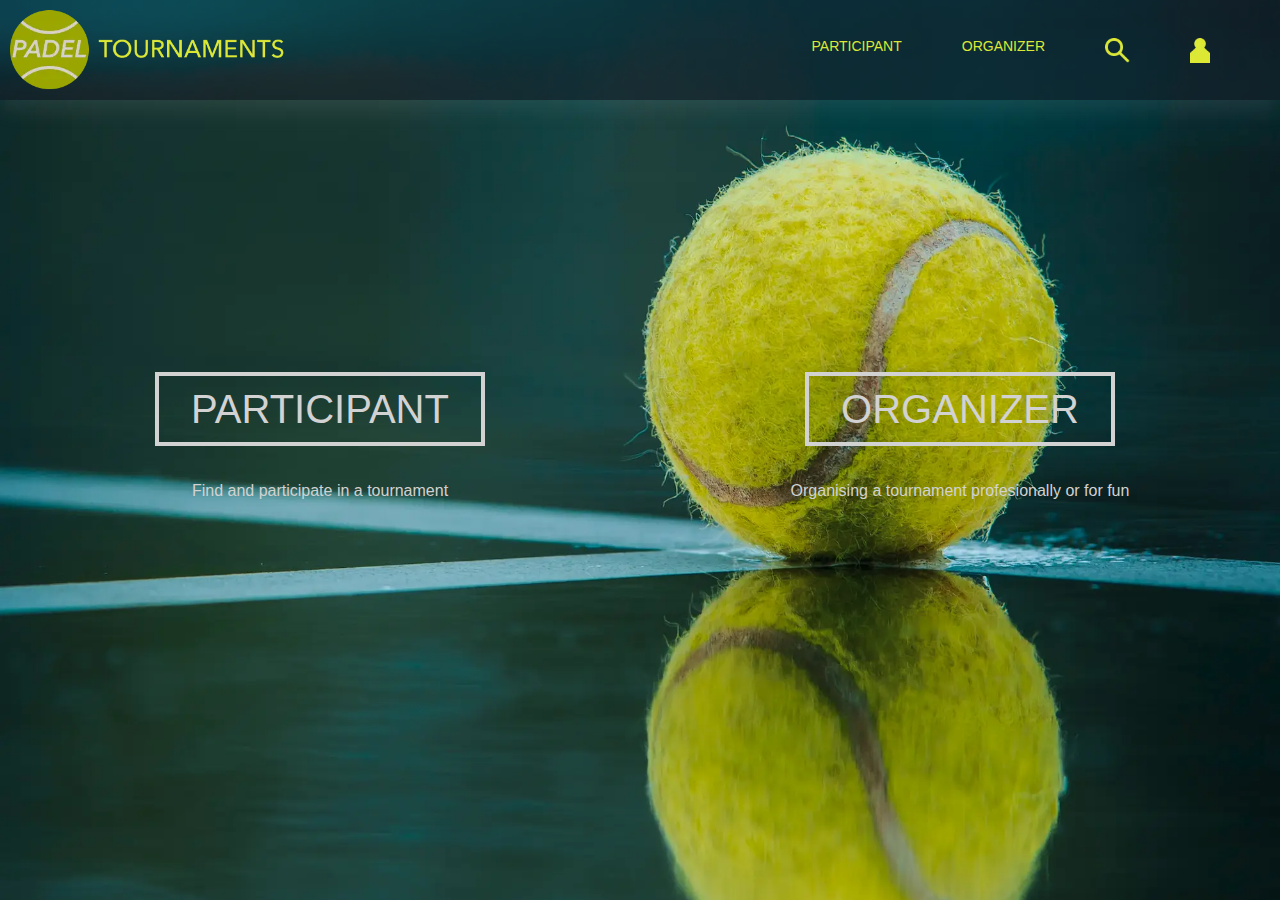
<file: index.html>
<!DOCTYPE html>
<html lang="en">
  <head>
    <meta charset="UTF-8" />
    <meta name="viewport" content="width=device-width, initial-scale=1.0" />
    <title>padel tournaments</title>
    <link rel="icon" type="image/png" href="favicon_io/favicon.ico" />
    <link rel="stylesheet" href="style.css" />
    <link rel="stylesheet" href="layout.css" />
  </head>
  <body>
    <header>
      <div class="logo">
        <a href="index.html">
          <img src="menu/logo.webp" alt="Logo" />
        </a>
      </div>
      <nav>
        <ul class="menu">
          <li><a href="participant.html">Participant</a></li>
          <li><a href="organizer.html">Organizer</a></li>
          <li>
            <a href="/"
              ><img id="menusearch" src="menu/search.webp" alt="search"
            /></a>
          </li>
          <li>
            <a href="/"
              ><img id="menuprofile" src="menu/profile.webp" alt="profile"
            /></a>
          </li>
        </ul>
        <!--<button class="burger">
          <span class="line"></span>
          <span class="line"></span>
          <span class="line"></span>
        </button>-->
      </nav>
    </header>
    <main>
      <div class="grid_1-1">
        <div class="wrapper">
          <div class="element">
            <h1><a href="participant.html">participant</a></h1>
            <p>Find and participate in a tournament</p>
          </div>
        </div>
        <div class="wrapper">
          <div class="element">
            <h1><a href="organizer.html">organizer</a></h1>
            <p>Organising a tournament profesionally or for fun</p>
          </div>
        </div>
      </div>
    </main>
  </body>
</html>
</file>
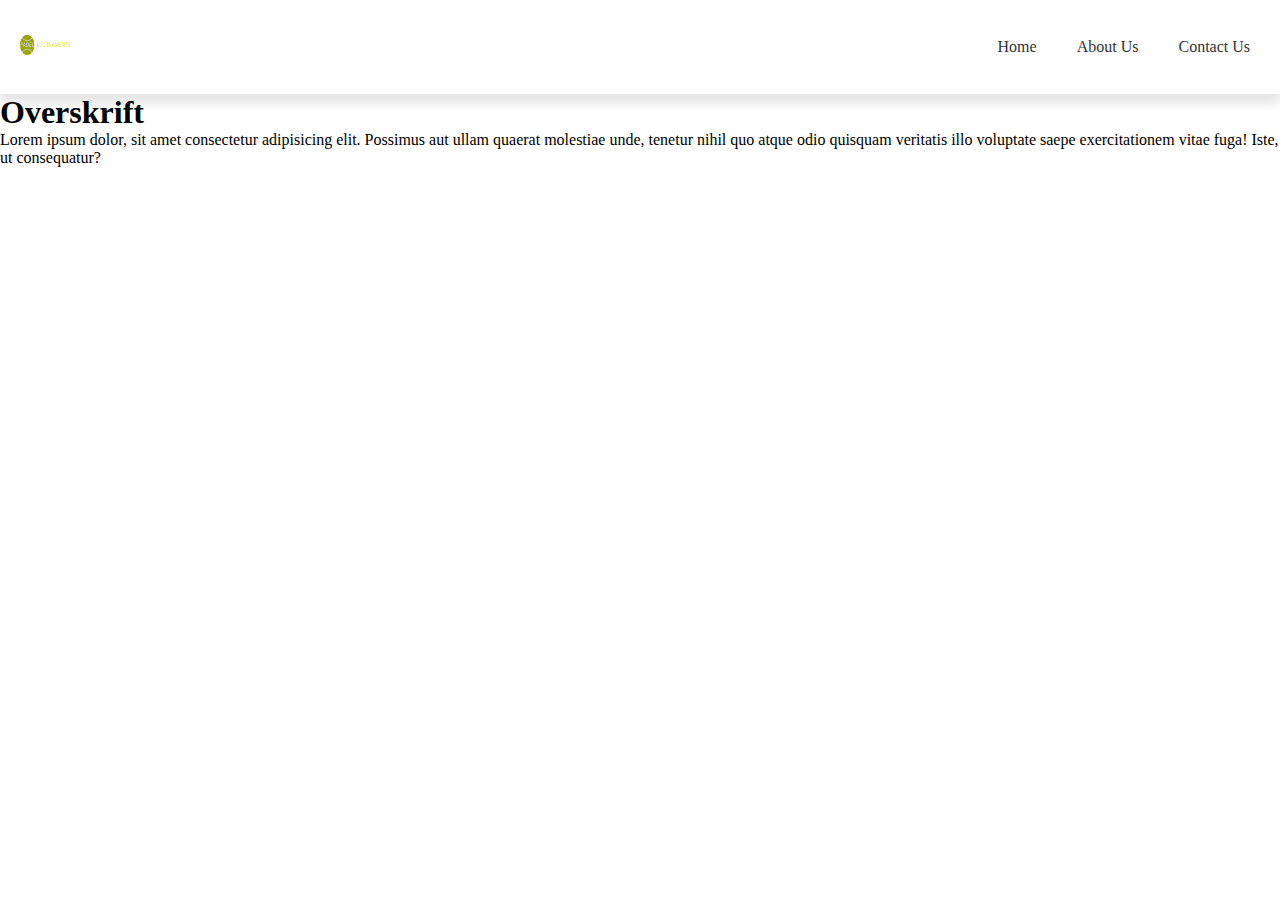
<file: menu/index.html>
<!DOCTYPE html>
<html lang="en">

<head>
    <meta charset="UTF-8">
    <meta http-equiv="X-UA-Compatible" content="IE=edge">
    <meta name="viewport" content="width=device-width, initial-scale=1.0">
    <title>Menu test1</title>
    <link rel="stylesheet" href="style.css">
</head>

<body>
    <header>
        <div class="logo">
            <a href="/">
                <img src="logo.png" alt="Logo">
            </a>
        </div>
        <nav>
            <ul class="menu">
                <li><a href="index.html">Home</a></li>
                <li><a href="index.html">About Us</a></li>
                <li><a href="index.html">Contact Us</a></li>
            </ul>
            <button class="burger">
                <span class="line"></span>
                <span class="line"></span>
                <span class="line"></span>
            </button>
        </nav>
    </header>


    <main>
        <h1>Overskrift</h1>
        <p>Lorem ipsum dolor, sit amet consectetur adipisicing elit. Possimus aut ullam quaerat molestiae unde, tenetur
            nihil quo atque odio quisquam veritatis illo voluptate saepe exercitationem vitae fuga! Iste, ut
            consequatur?</p>
    </main>

    <script src="menu.js"></script>
</body>

</html>
</file>
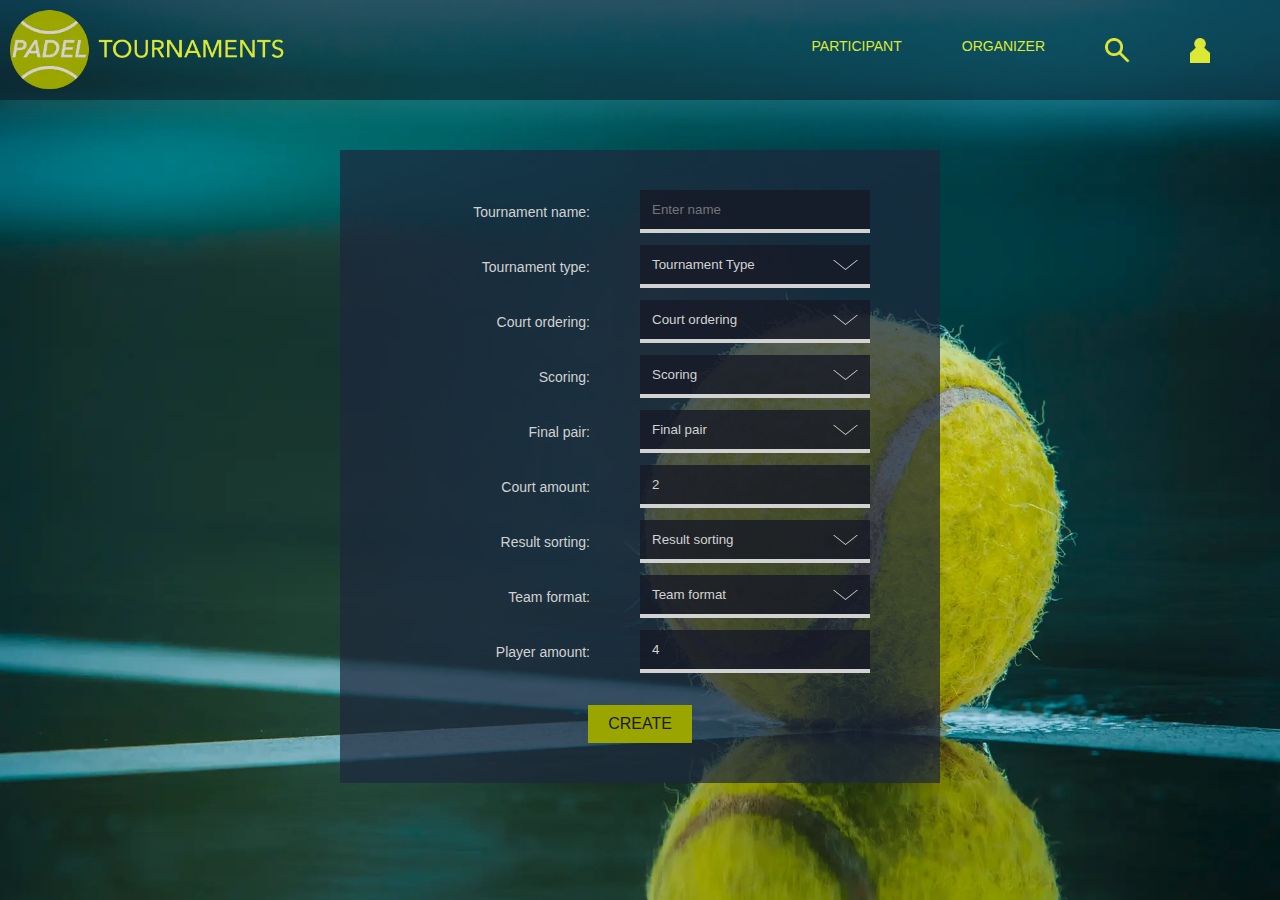
<file: organizer.html>
<!DOCTYPE html>
<html lang="en">
  <head>
    <meta charset="UTF-8" />
    <meta name="viewport" content="width=device-width, initial-scale=1.0" />
    <title>Organizer</title>
    <link rel="icon" type="image/png" href="favicon_io/favicon.ico" />

    <link rel="stylesheet" href="style.css" />
    <link rel="stylesheet" href="layout.css" />
  </head>
  <header>
    <div class="logo">
      <a href="index.html">
        <img src="menu/logo.webp" alt="Logo" />
      </a>
    </div>
    <nav>
      <ul class="menu">
        <li><a href="participant.html">Participant</a></li>
        <li><a href="organizer.html">Organizer</a></li>
        <li>
          <a href="/"
            ><img id="menusearch" src="menu/search.webp" alt="search"
          /></a>
        </li>
        <li>
          <a href="/"
            ><img id="menuprofile" src="menu/profile.webp" alt="profile"
          /></a>
        </li>
      </ul>
      <!--<button class="burger">
          <span class="line"></span>
          <span class="line"></span>
          <span class="line"></span>
        </button>-->
    </nav>
  </header>
  <body>
    <div class="accordion">
      <!--Tournament name-->
      <label for="tournament-name" class="category">Tournament name:</label>
      <!--label might have to be under .accordion-item, check when doing js-->
      <div class="accordion-item">
        <input type="text" id="tournament-name" placeholder="Enter name" />
      </div>

      <!--Tournament type-->
      <label for="tournament-type" class="category">Tournament type:</label>
      <div class="accordion-item">
        <button class="accordion-header">
          <span class="accordion-label">Tournament Type</span>
          <svg
            class="accordion-arrow"
            xmlns="http://www.w3.org/2000/svg"
            viewBox="0 0 25 10"
          >
            <path d="M1.25 0L12.5 9L23.75 0H25L12.5 10L0 0H1.25Z" />
          </svg>
        </button>
        <div class="accordion-content">
          <button class="accordion-option">Americano</button>
          <button class="accordion-option">Mexicano</button>
          <button class="accordion-option">Brackets</button>
        </div>
      </div>

      <!--Court ordering-->
      <label for="court-ordering" class="category">Court ordering:</label>
      <div class="accordion-item">
        <button class="accordion-header">
          <span class="accordion-label">Court ordering</span>
          <svg
            class="accordion-arrow"
            xmlns="http://www.w3.org/2000/svg"
            viewBox="0 0 25 10"
          >
            <path d="M1.25 0L12.5 9L23.75 0H25L12.5 10L0 0H1.25Z" />
          </svg>
        </button>
        <div class="accordion-content">
          <div class="accordion-option">Ascending</div>
          <div class="accordion-option">Random</div>
        </div>
      </div>

      <!--Scoring-->
      <label for="scoring" class="category">Scoring:</label>
      <div class="accordion-item">
        <button class="accordion-header">
          <span class="accordion-label">Scoring</span>
          <svg
            class="accordion-arrow"
            xmlns="http://www.w3.org/2000/svg"
            viewBox="0 0 25 10"
          >
            <path d="M1.25 0L12.5 9L23.75 0H25L12.5 10L0 0H1.25Z" />
          </svg>
        </button>
        <div class="accordion-content">
          <button class="accordion-option">Play 11 points</button>
          <button class="accordion-option">Play 21 points</button>
          <button class="accordion-option">Play 24 points</button>
          <button class="accordion-option">Play points or games</button>
        </div>
      </div>

      <!--Final pair-->
      <label for="final-pair" class="category">Final pair:</label>
      <div class="accordion-item">
        <button class="accordion-header">
          <span class="accordion-label">Final pair</span>
          <svg
            class="accordion-arrow"
            xmlns="http://www.w3.org/2000/svg"
            viewBox="0 0 25 10"
          >
            <path d="M1.25 0L12.5 9L23.75 0H25L12.5 10L0 0H1.25Z" />
          </svg>
        </button>
        <div class="accordion-content">
          <button class="accordion-option">1 & 2 vs 3 & 4</button>
          <button class="accordion-option">1 & 3 vs 2 & 4</button>
          <button class="accordion-option">1 & 4 vs 2 & 3</button>
        </div>
      </div>

      <!--Courts-->
      <label for="court-amount" class="category">Court amount:</label>
      <!--label might have to be under .accordion-item, check when doing js-->
      <div class="accordion-item">
        <input type="number" id="court-amount" min="1" max="100" value="2" />
      </div>

      <!--Result sorting-->
      <label for="result-sorting" class="category">Result sorting:</label>
      <div class="accordion-item">
        <button class="accordion-header">
          <span class="accordion-label">Result sorting</span>
          <svg
            class="accordion-arrow"
            xmlns="http://www.w3.org/2000/svg"
            viewBox="0 0 25 10"
          >
            <path d="M1.25 0L12.5 9L23.75 0H25L12.5 10L0 0H1.25Z" />
          </svg>
        </button>
        <div class="accordion-content">
          <button class="accordion-option">Points > wins</button>
          <button class="accordion-option">Wins > points</button>
        </div>
      </div>

      <!--Team format-->
      <label for="team-format" class="category">Team format:</label>
      <div class="accordion-item">
        <button class="accordion-header">
          <span class="accordion-label">Team format</span>
          <svg
            class="accordion-arrow"
            xmlns="http://www.w3.org/2000/svg"
            viewBox="0 0 25 10"
          >
            <path d="M1.25 0L12.5 9L23.75 0H25L12.5 10L0 0H1.25Z" />
          </svg>
        </button>
        <div class="accordion-content">
          <button class="accordion-option">Individual</button>
          <button class="accordion-option">Team</button>
        </div>
      </div>

      <!--Player amount-->
      <label for="player-amount" class="category">Player amount:</label>
      <!--label might have to be under .accordion-item, check when doing js-->
      <div class="accordion-item">
        <input type="number" id="player-amount" min="2" max="100" value="4" />
      </div>

      <!--Button (maybe not button prompt??)-->

      <button id="createButton">Create</button>
    </div>
  </body>
</html>
</file>
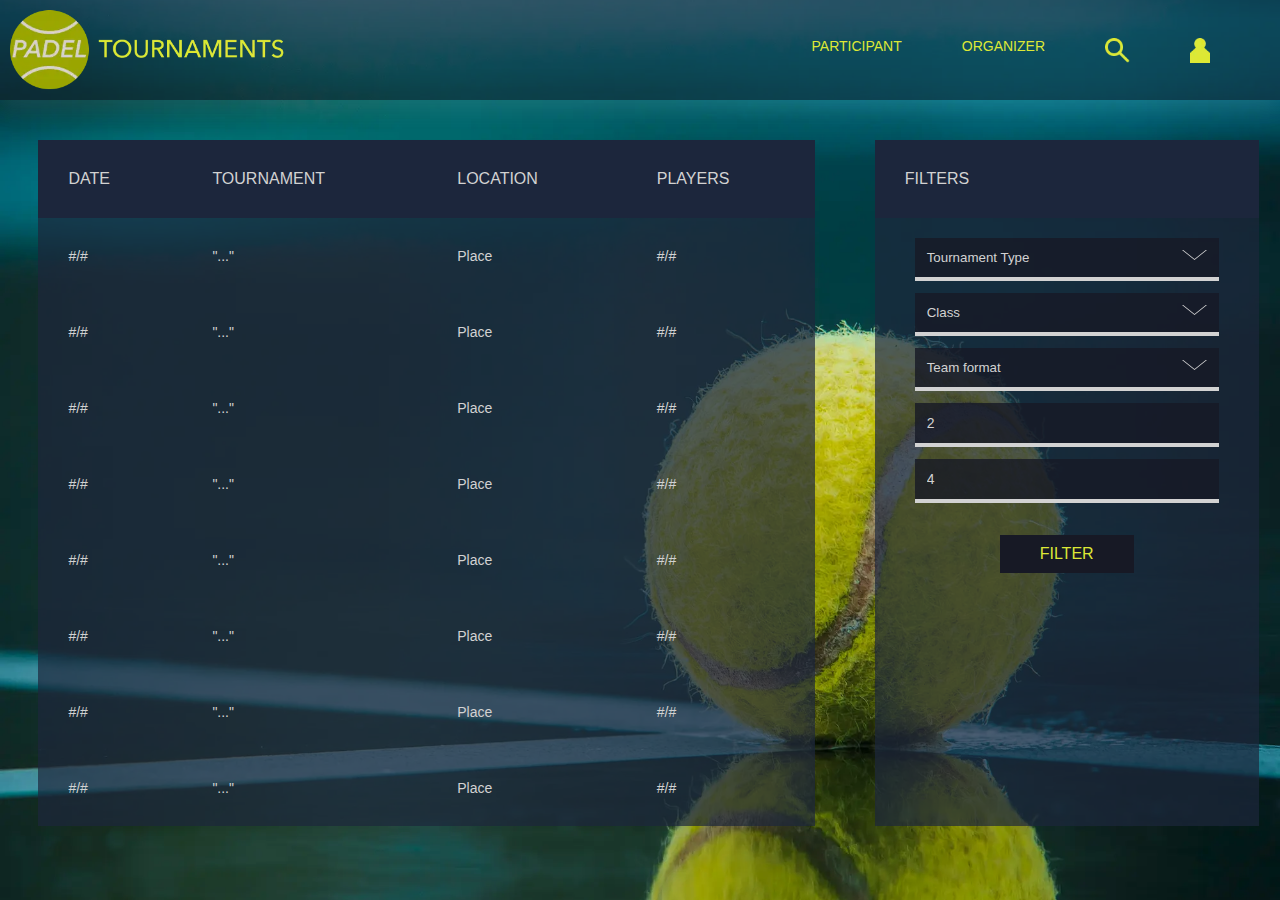
<file: participant.html>
<!DOCTYPE html>
<html lang="en">
  <head>
    <meta charset="UTF-8" />
    <meta name="viewport" content="width=device-width, initial-scale=1.0" />
    <title>Participant</title>
    <link rel="icon" type="image/png" href="favicon_io/favicon.ico" />

    <link rel="stylesheet" href="style.css" />
    <link rel="stylesheet" href="layout.css" />
  </head>
  <header>
    <div class="logo">
      <a href="index.html">
        <img src="menu/logo.webp" alt="Logo" />
      </a>
    </div>
    <nav>
      <ul class="menu">
        <li><a href="participant.html">Participant</a></li>
        <li><a href="organizer.html">Organizer</a></li>
        <li>
          <a href="/"
            ><img id="menusearch" src="menu/search.webp" alt="search"
          /></a>
        </li>
        <li>
          <a href="/"
            ><img id="menuprofile" src="menu/profile.webp" alt="profile"
          /></a>
        </li>
      </ul>
      <!--<button class="burger">
          <span class="line"></span>
          <span class="line"></span>
          <span class="line"></span>
        </button>-->
    </nav>
  </header>
  <body>
    <div class="participant-bar">
      <div class="search-bar">
        <svg
          xmlns="http://www.w3.org/2000/svg"
          class="search-icon"
          width="12"
          height="12"
          viewBox="0 0 12 12"
          fill="none"
        >
          <path
            d="M7.43976 4.39622C7.43976 2.71532 6.07712 1.35268 4.39622 1.35268C2.71532 1.35268 1.35268 2.71532 1.35268 4.39622C1.35268 6.07712 2.71532 7.43976 4.39622 7.43976V8.79244C1.96825 8.79244 0 6.82419 0 4.39622C0 1.96825 1.96825 0 4.39622 0C6.82419 0 8.79244 1.96825 8.79244 4.39622C8.79244 6.82419 6.82419 8.79244 4.39622 8.79244V7.43976C6.07712 7.43976 7.43976 6.07712 7.43976 4.39622Z"
            fill="#DDE836"
          />
          <path
            d="M6.7393 6.7721C7.00343 6.50797 7.43166 6.50797 7.69579 6.7721L11.5218 10.5981C11.7859 10.8622 11.7859 11.2904 11.5218 11.5546C11.2576 11.8187 10.8294 11.8187 10.5653 11.5546L6.7393 7.72859C6.47517 7.46447 6.47517 7.03623 6.7393 6.7721Z"
            fill="#DDE836"
          />
          <path
            d="M10.8044 11.3154L10.5653 11.5546L6.7393 7.72859L6.97842 7.48947L10.8044 11.3154ZM11.2826 11.3154C11.4147 11.1834 11.4147 10.9693 11.2826 10.8372L7.45667 7.01123C7.3246 6.87916 7.11048 6.87916 6.97842 7.01123C6.84636 7.14329 6.84636 7.35741 6.97842 7.48947L6.7393 7.72859C6.47517 7.46447 6.47517 7.03623 6.7393 6.7721C7.00343 6.50797 7.43166 6.50797 7.69579 6.7721L11.5218 10.5981L11.568 10.6494C11.7847 10.9151 11.7694 11.3069 11.5218 11.5546C11.2741 11.8022 10.8823 11.8175 10.6166 11.6008L10.5653 11.5546L10.8044 11.3154C10.9364 11.4475 11.1506 11.4475 11.2826 11.3154Z"
            fill="#DDE836"
          />
        </svg>
        <h5>Tournament name, location</h5>
      </div>
      <h5 class="filter-button">Filters</h5>
    </div>

    <div class="grid_2-1">
      <!--VVVVVVVVVVVVVVVV --TABLE-- VVVVVVVVVVVVVVVV-->
      <section class="tournament-list">
        <table>
          <thead class="title-bar">
            <tr>
              <th>Date</th>
              <th>Tournament</th>
              <th>Location</th>
              <th>Players</th>
            </tr>
          </thead>
          <tbody>
            <tr>
              <td>#/#</td>
              <td>"..."</td>
              <td>Place</td>
              <td>#/#</td>
            </tr>
            <tr>
              <td>#/#</td>
              <td>"..."</td>
              <td>Place</td>
              <td>#/#</td>
            </tr>
            <tr>
              <td>#/#</td>
              <td>"..."</td>
              <td>Place</td>
              <td>#/#</td>
            </tr>
            <tr>
              <td>#/#</td>
              <td>"..."</td>
              <td>Place</td>
              <td>#/#</td>
            </tr>
            <tr>
              <td>#/#</td>
              <td>"..."</td>
              <td>Place</td>
              <td>#/#</td>
            </tr>
            <tr>
              <td>#/#</td>
              <td>"..."</td>
              <td>Place</td>
              <td>#/#</td>
            </tr>
            <tr>
              <td>#/#</td>
              <td>"..."</td>
              <td>Place</td>
              <td>#/#</td>
            </tr>
            <tr>
              <td>#/#</td>
              <td>"..."</td>
              <td>Place</td>
              <td>#/#</td>
            </tr>
          </tbody>
        </table>
      </section>
      <!--^^^^^^^^^^^^^^^^ --TABLE-- ^^^^^^^^^^^^^^^^^-->

      <!--VVVVVVVVVVVVVVVV --FILTER-- VVVVVVVVVVVVVVVV-->

      <!-- FIGURE OUT WHAT FILTERS TO HAVE FOR PARTICIPANTS!!!!!!!!!!!!!!-->

      <div class="filter">
        <h3 class="title-bar filter-title-bar">Filters</h3>

        <!--Tournament type-->
        <div class="filter-item">
          <button class="filter-header">
            <span class="filter-label">Tournament Type</span>
            <svg
              class="filter-arrow"
              xmlns="http://www.w3.org/2000/svg"
              viewBox="0 0 25 10"
            >
              <path d="M1.25 0L12.5 9L23.75 0H25L12.5 10L0 0H1.25Z" />
            </svg>
          </button>
          <div class="filter-content">
            <button class="filter-option">Americano</button>
            <button class="filter-option">Mexicano</button>
            <button class="filter-option">Brackets</button>
          </div>
        </div>

        <!--Class-->
        <div class="filter-item">
          <button class="filter-header">
            <span class="filter-label">Class</span>
            <svg
              class="filter-arrow"
              xmlns="http://www.w3.org/2000/svg"
              viewBox="0 0 25 10"
            >
              <path d="M1.25 0L12.5 9L23.75 0H25L12.5 10L0 0H1.25Z" />
            </svg>
          </button>
          <div class="filter-content">
            <button class="filter-option">Male</button>
            <button class="filter-option">Female</button>
            <button class="filter-option">Open</button>
          </div>
        </div>

        <!--Team format-->
        <div class="filter-item">
          <button class="filter-header">
            <span class="filter-label">Team format</span>
            <svg
              class="filter-arrow"
              xmlns="http://www.w3.org/2000/svg"
              viewBox="0 0 25 10"
            >
              <path d="M1.25 0L12.5 9L23.75 0H25L12.5 10L0 0H1.25Z" />
            </svg>
          </button>
          <div class="filter-content">
            <button class="filter-option">Individual</button>
            <button class="filter-option">Team</button>
          </div>
        </div>

        <!--Courts-->
        <div class="filter-item">
          <input
            type="number"
            id="filter-court-amount"
            min="1"
            max="100"
            value="2"
          />
        </div>

        <!--Player amount-->
        <div class="filter-item">
          <input
            type="number"
            id="filter-player-amount"
            min="2"
            max="100"
            value="4"
          />
        </div>

        <!--Button (maybe not button prompt??)-->

        <button id="filter-createButton">Filter</button>
      </div>
      <!--^^^^^^^^^^^^^^^^ --FILTER-- ^^^^^^^^^^^^^^^^^-->
    </div>
  </body>
</html>
</file>
<file: layout.css>
.grid_1-1 {
  display: grid;
  grid-template-columns: 1fr 1fr;
  justify-items: center;
  align-items: center;
}

.wrapper {
  display: flex;
  align-items: flex-end;
  min-height: 400px;
}

.accordion {
  display: grid;
  grid-template-columns: 1fr 1fr;
}

#category {
  grid-column: 1/3;
  justify-self: center;
}

.grid_2-1 {
  display: grid;
  grid-template-columns: 2fr 1fr;
}

/*VVVVVVVVVVVVVVVV --MEDIA-- VVVVVVVVVVVVVVVV*/
@media (max-width: 500px) {
  .grid_1-1 {
    grid-template-columns: 1fr;
  }
  .wrapper {
    display: flex;
    align-items: start;
  }
  .accordion {
    display: grid;
    grid-template-columns: 1fr;
  }

  .grid_2-1 {
    grid-template-columns: 1fr;
  }
}

/*^^^^^^^^^^^^^^^^ --MEDIA-- ^^^^^^^^^^^^^^^^^*/
</file>
<file: menu/style.css>
* {
  margin: 0;
  padding: 0;
  box-sizing: border-box;
}

header {
  position: sticky;
  top: 0;
  display: flex;
  justify-content: space-between;
  align-items: center;
  padding: 20px;
  background-color: #ffffff;
  box-shadow: 0 10px 10px rgba(0, 0, 0, 0.1);
}

.logo img {
  width: 50px;
  height: 50px;
}

nav {
  display: flex;
  align-items: center;
}

.menu {
  display: flex;
  list-style: none;
  margin: 0;
  padding: 0;
}

.menu li {
  margin-right: 20px;
}

.menu li:last-child {
  margin-right: 0;
}

.menu a {
  display: block;
  padding: 10px;
  color: #333333;
  text-decoration: none;
  transition: color 0.3s;
  text-align: end;
}

.menu a:hover {
  color: #ff0000;
}

.burger {
  width: 30px;
  height: 20px;
  cursor: pointer;
}

.burger .line {
  display: block;
  width: 100%;
  height: 2px;
  background-color: #333333;
  margin-bottom: 5px;
  transition: 0.2s linear;
}
.burger {
  display: none;
}
@media screen and (max-width: 800px) {
  .menu {
    display: none;
  }
  .burger {
    display: block;
    background-color: transparent;
    border: 0;
  }
  .burger.active .line:nth-child(1) {
    transform: rotate(45deg) translate(5px, 5px);
    transition: 0.2s linear;
  }

  .burger.active .line:nth-child(2) {
    opacity: 0;
    transition: 0.15s linear;
  }

  .burger.active .line:nth-child(3) {
    transform: rotate(-45deg) translate(5px, -5px);
    transition: 0.2s linear;
  }

  nav.active .menu {
    display: block;
    background-color: #ffffff;
    position: absolute;
    top: 94px;
    left: 0;
    width: 100%;
    box-shadow: 0 10px 10px rgba(0, 0, 0, 0.1);
    z-index: 1;
  }

  nav.active .menu li {
    margin: 10px 20px;
  }

  nav.active .menu a {
    font-size: 24px;
  }
}
</file>
<file: style.css>
/*************** Reset *********************/
* {
  margin: 0;
  padding: 0;
  box-sizing: border-box;
}

img {
  width: 100%;
  height: auto;
  display: block;
  object-fit: cover;
}

/*VVVVVVVVVVVVVVVV --MENU-- VVVVVVVVVVVVVVVV*/
header {
  position: sticky;
  top: 0;
  display: flex;
  justify-content: space-between;
  align-items: center;
  padding: 10px;
  background-color: rgba(23, 25, 37, 0.5);
  box-shadow: 0 10px 20px rgba(210, 210, 210, 0.1);
}

.logo img {
  width: 275px;
  height: 80px;
}
#menusearch {
  max-width: 25px;
}

#menuprofile {
  max-width: 20px;
}

nav {
  display: flex;
  align-items: center;
}

.menu {
  display: flex;
  list-style: none;
  margin: 0;
  padding: 0;
}

.menu li {
  margin-right: 60px;
}

.menu li:last-child {
  margin-right: 60px;
}

.menu a {
  display: block;
  padding: 0;
  color: #dde836;
  text-decoration: none;
  transition: color 0.3s;
  text-align: end;
  font-family: "avenir next", "helvetica neue", sans-serif;
  font-size: 14px;
  font-weight: 300;
  text-transform: uppercase;
}

.menu a:hover {
  color: #ff0000;
}

@media screen and (max-width: 800px) {
  .menu {
    display: none;
  }
}
/*^^^^^^^^^^^^^^ --MENU-- ^^^^^^^^^^^^^^*/

body {
  /* background-color: #4b4b84; */
  background-image: url("background.webp");
  background-size: cover;
  background-position: center;
  color: #d2d2d2;
  font-family: "helvetica neue", arial, sans-serif;
}

h1 {
  font-family: "helvetica neue", arial, sans-serif;
  font-size: 40px;
  font-weight: 500;
  text-transform: uppercase;
  color: #d2d2d2;
}

a {
  text-decoration: none;
}

/*VVVVVVVVVVVVVVV --Front page-- VVVVVVVVVVVVVV*/
.wrapper {
  text-align: center;
  justify-content: center;
}

.wrapper a {
  border: 4px solid #d2d2d2;
  padding: 0.7rem 2rem;
  text-align: center;
  cursor: pointer;
  color: #d2d2d2;
}

.wrapper p {
  margin-top: 50px;
}

.element {
  text-align: center;
}
/*^^^^^^^^^^^^^^^^ --Front page-- ^^^^^^^^^^^^^^^^^*/

/*VVVVVVVVVVVVVVVV --Organizer-- VVVVVVVVVVVVVVVV*/
.accordion {
  width: 600px;
  margin: 50px auto;
  padding: 40px 70px;
  font-family: "helvetica neue", arial, sans-serif;
  font-size: 14px;
  background-color: rgba(28, 38, 60, 0.7);
}

.accordion-header,
#tournament-name,
#player-amount,
#court-amount {
  width: 100%;
  display: flex;
  justify-content: space-between;
  align-items: center;
  background-color: rgba(23, 25, 37, 0.8);
  color: #d2d2d2;
  border: none;
  border-bottom: 4px solid #d2d2d2;
  padding: 12px;
  /* margin-bottom: 12px; */
  text-align: left;
  cursor: pointer;
  justify-self: end;
}

.accordion-item {
  margin-bottom: 12px;
}

.accordion-arrow {
  width: 25px;
  height: 10px;
  fill: var(--grey, #d2d2d2);
  transition: transform 0.3s ease;
}

.accordion-header.active .accordion-arrow {
  transform: rotate(180deg);
}

.accordion-content {
  display: none;
  margin-bottom: 12px;
}

.accordion-option {
  width: 100%;
  background-color: rgba(23, 25, 37, 0.8);
  color: #d2d2d2;
  border: none;
  padding: 12px;
  cursor: pointer;
}

.category {
  text-align: end;
  align-self: center;
  margin-bottom: 12px;
  margin-right: 50px;
}

#createButton {
  grid-column: 1 / -1; /* from start to end column / -1 last column*/
  justify-self: center;
  background-color: #9ba500;
  color: #171925;
  border: none;
  padding: 10px 20px;
  margin-top: 20px;
  font-family: "helvetica neue", arial, sans-serif;
  font-size: 16px;
  font-weight: 500;
  text-transform: uppercase;
}

/*^^^^^^^^^^^^^^^^ --Organizer-- ^^^^^^^^^^^^^^^^^*/

/*VVVVVVVVVVVVVVVV --Participant-- VVVVVVVVVVVVVVVV*/

.tournament-list {
  background-color: rgba(28, 38, 60, 0.7);
  margin: 40px 3vw 40px 3vw;
}

table {
  width: 100%;
  border-collapse: collapse;
}

.title-bar th,
.title-bar {
  font-family: "avenir next", "helvetica neue", sans-serif;
  color: #d2d2d2;
  font-weight: 500;
  font-size: 16px;
  text-transform: uppercase;
  text-align: start;
  padding: 30px;
  background-color: #1c263c;
}

tbody td {
  font-family: "helvetica neue", arial, sans-serif;
  color: #d2d2d2;
  font-weight: 400;
  font-size: 14px;
  padding: 30px;
}

.participant-bar {
  display: none;
}

/*^^^^^^^^^^^^^^^^ --Participant-- ^^^^^^^^^^^^^^^^^*/

/*VVVVVVVVVVVVVVVV --FILTER-- VVVVVVVVVVVVVVVV*/
.filter {
  width: 30vw;
  margin: 40px auto;
  font-family: "helvetica neue", arial, sans-serif;
  font-size: 14px;
  background-color: rgba(28, 38, 60, 0.7);
}

.filter-item {
  padding: 0 40px;
}

.filter-title-bar {
  margin-bottom: 20px;
}

.filter-header,
#filter-label {
  display: flex;
  justify-content: space-between;
  width: 100%;
  background-color: rgba(23, 25, 37, 0.8);
  color: #d2d2d2;
  border: none;
  border-bottom: 4px solid #d2d2d2;
  padding: 12px;
  margin-bottom: 12px;
  text-align: left;
  cursor: pointer;
}

#filter-player-amount,
#filter-court-amount {
  width: 100%;
  background-color: rgba(23, 25, 37, 0.8);
  color: #d2d2d2;
  border: none;
  border-bottom: 4px solid #d2d2d2;
  padding: 12px;
  margin-bottom: 12px;
  font-family: "helvetica neue", arial, sans-serif;
  font-size: 14px;
  box-sizing: border-box;
}

.filter-arrow {
  width: 25px;
  height: 10px;
  fill: var(--grey, #d2d2d2);
  transition: transform 0.3s ease;
  margin-left: 30px;
}

.filter-header.active .filter-arrow {
  transform: rotate(180deg);
}

.filter-content {
  display: none;
}

.filter-option {
  width: 100%;
  background-color: rgba(23, 25, 37, 0.8);
  color: #d2d2d2;
  border: none;
  padding: 12px;
  cursor: pointer;
}

#filter-createButton {
  display: block;
  background-color: #171925;
  color: #dde836;
  border: none;
  padding: 10px 40px;
  margin: 20px auto;
  font-family: "avenir next", "helvetica neue", sans-serif;
  font-size: 16px;
  font-weight: 400;
  text-transform: uppercase;
}
/*^^^^^^^^^^^^^^^^ --FILTER-- ^^^^^^^^^^^^^^^^^*/

/*VVVVVVVVVVVVVVVV --MEDIA-- VVVVVVVVVVVVVVVV*/
/*VVVVVVVVVVVVVVVV --MEDIA FRONT PAGE-- VVVVVVVVVVVVVVVV*/

@media (max-width: 500px) {
  .wrapper a {
    border: 4px solid #d2d2d2;
    padding: 0.7rem 2rem;
    text-align: center;
    color: #d2d2d2;
  }

  .wrapper p {
    margin-top: 40px;
    max-width: 280px;
  }

  .element {
    margin-top: 200px;
  }

  h1 {
    font-size: 35px;
  }

  /*^^^^^^^^^^^^^^^^ --MEDIA FRONT PAGE-- ^^^^^^^^^^^^^^^^^*/

  /*VVVVVVVVVVVVVVVV --MEDIA ORGANISER-- VVVVVVVVVVVVVVVV*/

  .accordion {
    width: 300px;
    margin: 50px auto;
    padding: 40px 30px;
    font-family: "helvetica neue", arial, sans-serif;
    font-size: 14px;
    background-color: rgba(28, 38, 60, 0.7);
  }

  .accordion-header,
  #tournament-name,
  #player-amount,
  #court-amount {
    width: 100%;
    display: flex;
    justify-content: space-between;
    align-items: center;
    background-color: rgba(23, 25, 37, 0.8);
    color: #d2d2d2;
    border: none;
    border-bottom: 4px solid #d2d2d2;
    padding: 12px;
    margin-bottom: 12px;
    text-align: left;
    cursor: pointer;
    justify-self: end;
  }

  .accordion-arrow {
    width: 25px;
    height: 10px;
    fill: var(--grey, #d2d2d2);
    transition: transform 0.3s ease;
  }

  .accordion-header.active .accordion-arrow {
    transform: rotate(180deg);
  }

  .accordion-content {
    display: none;
  }

  .accordion-option {
    width: 100%;
    background-color: rgba(23, 25, 37, 0.8);
    color: #d2d2d2;
    border: none;
    padding: 12px;
    cursor: pointer;
  }

  .category {
    display: none;
  }

  #createButton {
    grid-column: 1 / -1; /* from start to end column / -1 last column*/
    justify-self: center;
    background-color: #9ba500;
    color: #171925;
    border: none;
    padding: 10px 20px;
    margin-top: 20px;
    font-family: "helvetica neue", arial, sans-serif;
    font-size: 16px;
    font-weight: 500;
    text-transform: uppercase;
  }
  /*^^^^^^^^^^^^^^^^ --MEDIA ORGANIZER-- ^^^^^^^^^^^^^^^^^*/

  /*VVVVVVVVVVVVVVVV --MEDIA PARTICIPANT-- VVVVVVVVVVVVVVVV*/
  .filter {
    display: none;
  }

  .tournament-list {
    margin: 0 auto;
    margin-bottom: 50px;
  }

  table {
    width: 100%;
    border-collapse: collapse;
  }

  .title-bar th,
  .title-bar {
    display: none;
  }

  tbody td {
    font-family: "helvetica neue", arial, sans-serif;
    color: #d2d2d2;
    font-weight: 400;
    font-size: 14px;
    padding: 8vw;
  }

  .participant-bar {
    display: flex;
    justify-content: space-between;
    align-items: center;
    padding: 10px 20px;
    max-width: 371px;
    margin: 50px auto 0 auto;
  }

  .search-bar {
    display: flex;
    align-items: center;
    gap: 8px;
    background-color: rgba(23, 25, 37, 0.7);
    border-radius: 10px;
    padding: 5px 10px;
  }

  h5 {
    font-family: "avenir next", "helvetica neue", sans-serif;
    font-size: 14px;
    color: #dde836;
    font-weight: 400;
  }

  .filter-button {
    text-transform: uppercase;
  }

  /*^^^^^^^^^^^^^^^^ --MEDIA PARTICIPANT-- ^^^^^^^^^^^^^^^^^*/
}

/* @media (max-width: 500px) { FIX FOR TABLET
} */

/*^^^^^^^^^^^^^^^^ --MEDIA-- ^^^^^^^^^^^^^^^^^*/
</file>
